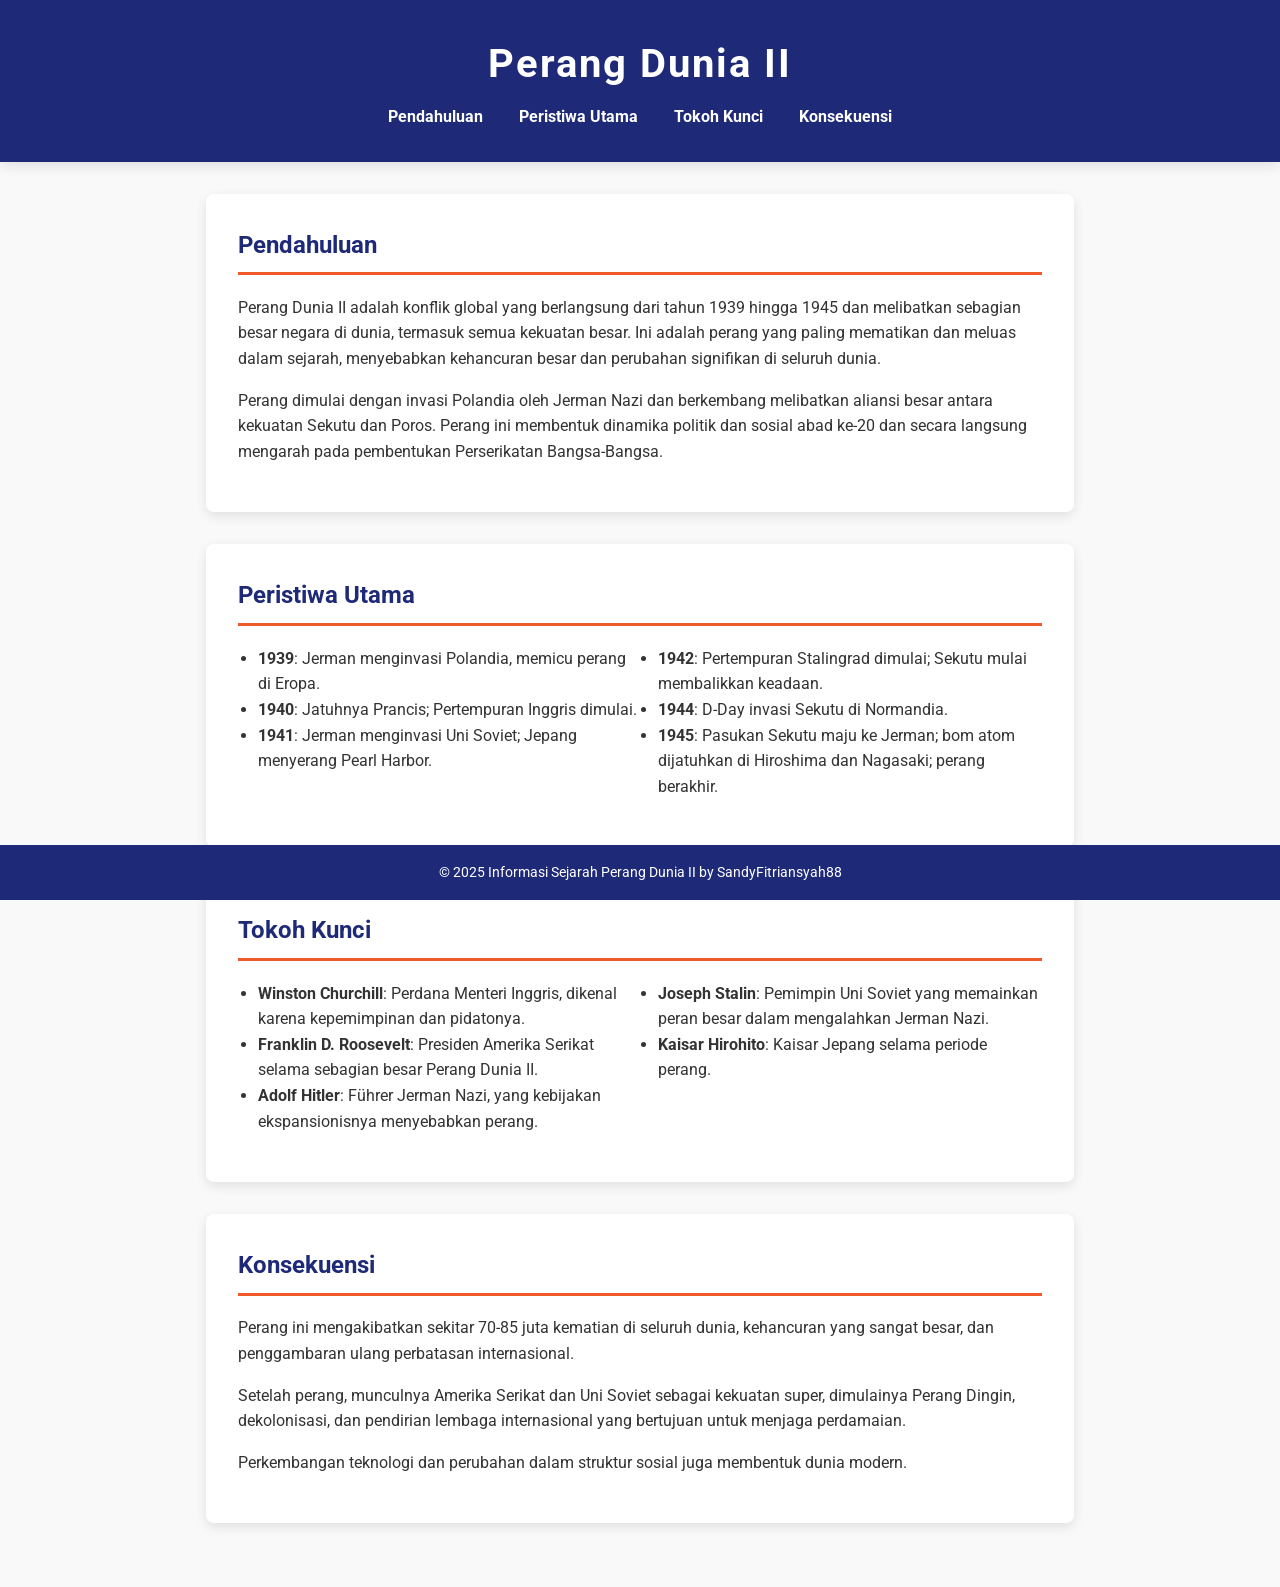
<file: index.html>
<!DOCTYPE html>
<html lang="id">
<head>
<meta charset="UTF-8" />
<meta name="viewport" content="width=device-width, initial-scale=1" />
<title>Informasi Perang Dunia II</title>
<link rel="stylesheet" href="styles.css" />
</head>
<body>
<header>
  <h1>Perang Dunia II</h1>
  <nav>
    <a href="#intro">Pendahuluan</a>
    <a href="#events">Peristiwa Utama</a>
    <a href="#figures">Tokoh Kunci</a>
    <a href="#consequences">Konsekuensi</a>
  </nav>
</header>
<main>
  <section id="intro">
    <h2>Pendahuluan</h2>
    <article>
      <p>Perang Dunia II adalah konflik global yang berlangsung dari tahun 1939 hingga 1945 dan melibatkan sebagian besar negara di dunia, termasuk semua kekuatan besar. Ini adalah perang yang paling mematikan dan meluas dalam sejarah, menyebabkan kehancuran besar dan perubahan signifikan di seluruh dunia.</p>
      <p>Perang dimulai dengan invasi Polandia oleh Jerman Nazi dan berkembang melibatkan aliansi besar antara kekuatan Sekutu dan Poros. Perang ini membentuk dinamika politik dan sosial abad ke-20 dan secara langsung mengarah pada pembentukan Perserikatan Bangsa-Bangsa.</p>
    </article>
  </section>
  <section id="events">
    <h2>Peristiwa Utama</h2>
    <article>
      <ul>
        <li><strong>1939</strong>: Jerman menginvasi Polandia, memicu perang di Eropa.</li>
        <li><strong>1940</strong>: Jatuhnya Prancis; Pertempuran Inggris dimulai.</li>
        <li><strong>1941</strong>: Jerman menginvasi Uni Soviet; Jepang menyerang Pearl Harbor.</li>
        <li><strong>1942</strong>: Pertempuran Stalingrad dimulai; Sekutu mulai membalikkan keadaan.</li>
        <li><strong>1944</strong>: D-Day invasi Sekutu di Normandia.</li>
        <li><strong>1945</strong>: Pasukan Sekutu maju ke Jerman; bom atom dijatuhkan di Hiroshima dan Nagasaki; perang berakhir.</li>
      </ul>
    </article>
  </section>
  <section id="figures">
    <h2>Tokoh Kunci</h2>
    <article>
      <ul>
        <li><strong>Winston Churchill</strong>: Perdana Menteri Inggris, dikenal karena kepemimpinan dan pidatonya.</li>
        <li><strong>Franklin D. Roosevelt</strong>: Presiden Amerika Serikat selama sebagian besar Perang Dunia II.</li>
        <li><strong>Adolf Hitler</strong>: Führer Jerman Nazi, yang kebijakan ekspansionisnya menyebabkan perang.</li>
        <li><strong>Joseph Stalin</strong>: Pemimpin Uni Soviet yang memainkan peran besar dalam mengalahkan Jerman Nazi.</li>
        <li><strong>Kaisar Hirohito</strong>: Kaisar Jepang selama periode perang.</li>
      </ul>
    </article>
  </section>
  <section id="consequences">
    <h2>Konsekuensi</h2>
    <article>
      <p>Perang ini mengakibatkan sekitar 70-85 juta kematian di seluruh dunia, kehancuran yang sangat besar, dan penggambaran ulang perbatasan internasional.</p>
      <p>Setelah perang, munculnya Amerika Serikat dan Uni Soviet sebagai kekuatan super, dimulainya Perang Dingin, dekolonisasi, dan pendirian lembaga internasional yang bertujuan untuk menjaga perdamaian.</p>
      <p>Perkembangan teknologi dan perubahan dalam struktur sosial juga membentuk dunia modern.</p>
    </article>
  </section>
</main>
<footer>
  &copy; 2025 Informasi Sejarah Perang Dunia II by SandyFitriansyah88
</footer>
</body>
</html>
</file>
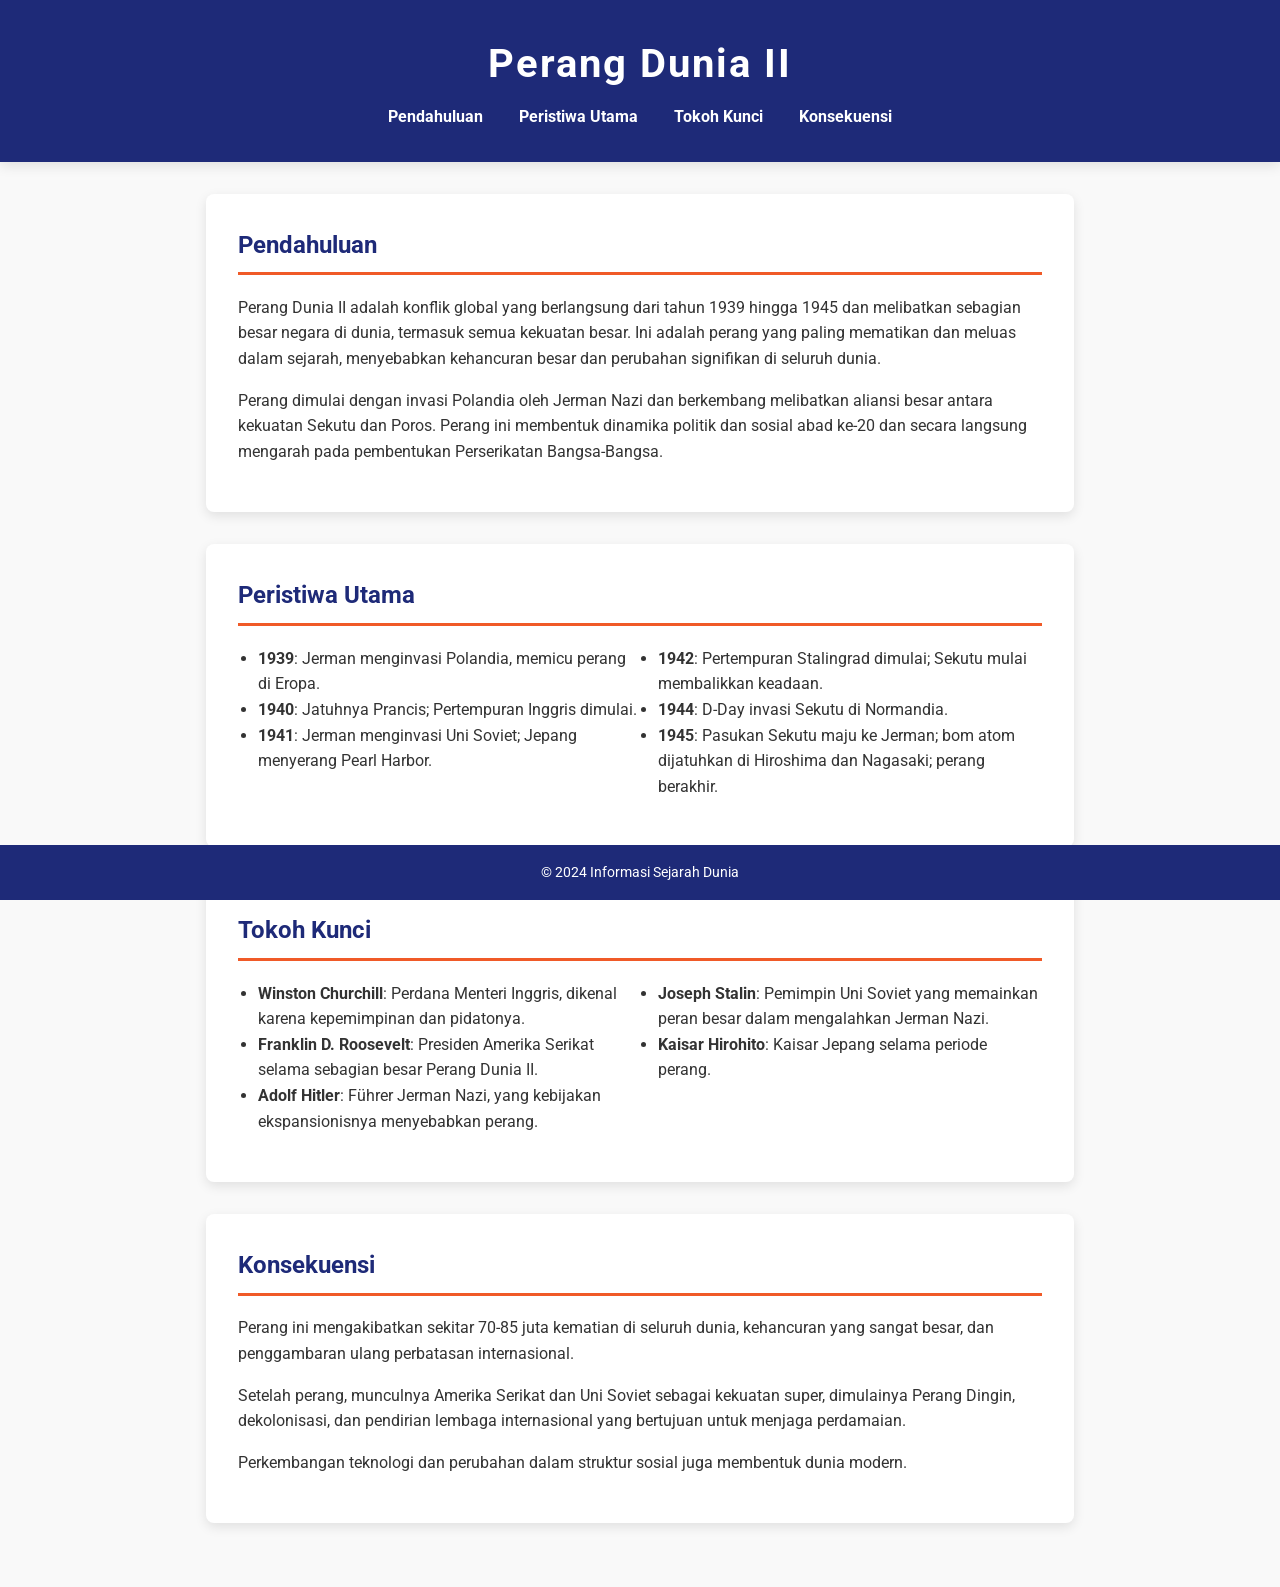
<file: Informasi Perang Dunia 2.html>
<!DOCTYPE html>
<html lang="id">
<head>
<meta charset="UTF-8" />
<meta name="viewport" content="width=device-width, initial-scale=1" />
<title>Informasi Perang Dunia II</title>
<link rel="stylesheet" href="styles.css" />
</head>
<body>
<header>
  <h1>Perang Dunia II</h1>
  <nav>
    <a href="#intro">Pendahuluan</a>
    <a href="#events">Peristiwa Utama</a>
    <a href="#figures">Tokoh Kunci</a>
    <a href="#consequences">Konsekuensi</a>
  </nav>
</header>
<main>
  <section id="intro">
    <h2>Pendahuluan</h2>
    <article>
      <p>Perang Dunia II adalah konflik global yang berlangsung dari tahun 1939 hingga 1945 dan melibatkan sebagian besar negara di dunia, termasuk semua kekuatan besar. Ini adalah perang yang paling mematikan dan meluas dalam sejarah, menyebabkan kehancuran besar dan perubahan signifikan di seluruh dunia.</p>
      <p>Perang dimulai dengan invasi Polandia oleh Jerman Nazi dan berkembang melibatkan aliansi besar antara kekuatan Sekutu dan Poros. Perang ini membentuk dinamika politik dan sosial abad ke-20 dan secara langsung mengarah pada pembentukan Perserikatan Bangsa-Bangsa.</p>
    </article>
  </section>
  <section id="events">
    <h2>Peristiwa Utama</h2>
    <article>
      <ul>
        <li><strong>1939</strong>: Jerman menginvasi Polandia, memicu perang di Eropa.</li>
        <li><strong>1940</strong>: Jatuhnya Prancis; Pertempuran Inggris dimulai.</li>
        <li><strong>1941</strong>: Jerman menginvasi Uni Soviet; Jepang menyerang Pearl Harbor.</li>
        <li><strong>1942</strong>: Pertempuran Stalingrad dimulai; Sekutu mulai membalikkan keadaan.</li>
        <li><strong>1944</strong>: D-Day invasi Sekutu di Normandia.</li>
        <li><strong>1945</strong>: Pasukan Sekutu maju ke Jerman; bom atom dijatuhkan di Hiroshima dan Nagasaki; perang berakhir.</li>
      </ul>
    </article>
  </section>
  <section id="figures">
    <h2>Tokoh Kunci</h2>
    <article>
      <ul>
        <li><strong>Winston Churchill</strong>: Perdana Menteri Inggris, dikenal karena kepemimpinan dan pidatonya.</li>
        <li><strong>Franklin D. Roosevelt</strong>: Presiden Amerika Serikat selama sebagian besar Perang Dunia II.</li>
        <li><strong>Adolf Hitler</strong>: Führer Jerman Nazi, yang kebijakan ekspansionisnya menyebabkan perang.</li>
        <li><strong>Joseph Stalin</strong>: Pemimpin Uni Soviet yang memainkan peran besar dalam mengalahkan Jerman Nazi.</li>
        <li><strong>Kaisar Hirohito</strong>: Kaisar Jepang selama periode perang.</li>
      </ul>
    </article>
  </section>
  <section id="consequences">
    <h2>Konsekuensi</h2>
    <article>
      <p>Perang ini mengakibatkan sekitar 70-85 juta kematian di seluruh dunia, kehancuran yang sangat besar, dan penggambaran ulang perbatasan internasional.</p>
      <p>Setelah perang, munculnya Amerika Serikat dan Uni Soviet sebagai kekuatan super, dimulainya Perang Dingin, dekolonisasi, dan pendirian lembaga internasional yang bertujuan untuk menjaga perdamaian.</p>
      <p>Perkembangan teknologi dan perubahan dalam struktur sosial juga membentuk dunia modern.</p>
    </article>
  </section>
</main>
<footer>
  &copy; 2024 Informasi Sejarah Dunia
</footer>
</body>
</html>
</file>
<file: styles.css>
@import url('https://fonts.googleapis.com/css2?family=Roboto:wght@400;700&display=swap');

:root {
  --primary-color: #1e2a78;
  --secondary-color: #f05a28;
  --background-color: #f9f9f9;
  --text-color: #333;
  --card-bg: white;
  --shadow: 0 4px 12px rgba(0,0,0,0.1);
}

* {
  box-sizing: border-box;
}

body {
  margin: 0;
  font-family: 'Roboto', sans-serif;
  background-color: var(--background-color);
  color: var(--text-color);
  line-height: 1.6;
}

header {
  background: var(--primary-color);
  color: white;
  padding: 2rem 1rem;
  text-align: center;
  box-shadow: var(--shadow);
}

header h1 {
  margin: 0;
  font-size: 2.5rem;
  letter-spacing: 2px;
}

nav {
  margin-top: 0.5rem;
}

nav a {
  color: white;
  margin: 0 1rem;
  text-decoration: none;
  font-weight: 700;
  transition: color 0.3s ease;
}

nav a:hover {
  color: var(--secondary-color);
}

main {
  max-width: 900px;
  margin: 2rem auto 4rem;
  padding: 0 1rem;
}

section {
  background: var(--card-bg);
  border-radius: 8px;
  box-shadow: var(--shadow);
  padding: 2rem;
  margin-bottom: 2rem;
  transition: transform 0.3s ease;
}

section:hover {
  transform: translateY(-6px);
}

section h2 {
  color: var(--primary-color);
  margin-top: 0;
  border-bottom: 3px solid var(--secondary-color);
  padding-bottom: 0.5rem;
}

ul {
  column-count: 1;
  padding-left: 20px;
}

article p {
  margin-top: 0;
}

footer {
  text-align: center;
  padding: 1rem 0;
  background: var(--primary-color);
  color: white;
  font-size: 0.9rem;
  position: fixed;
  width: 100%;
  bottom: 0;
}

/* Smooth scroll */
html {
  scroll-behavior: smooth;
}

/* Responsive */
@media (min-width: 600px) {
  ul {
    column-count: 2;
  }
}
</file>
